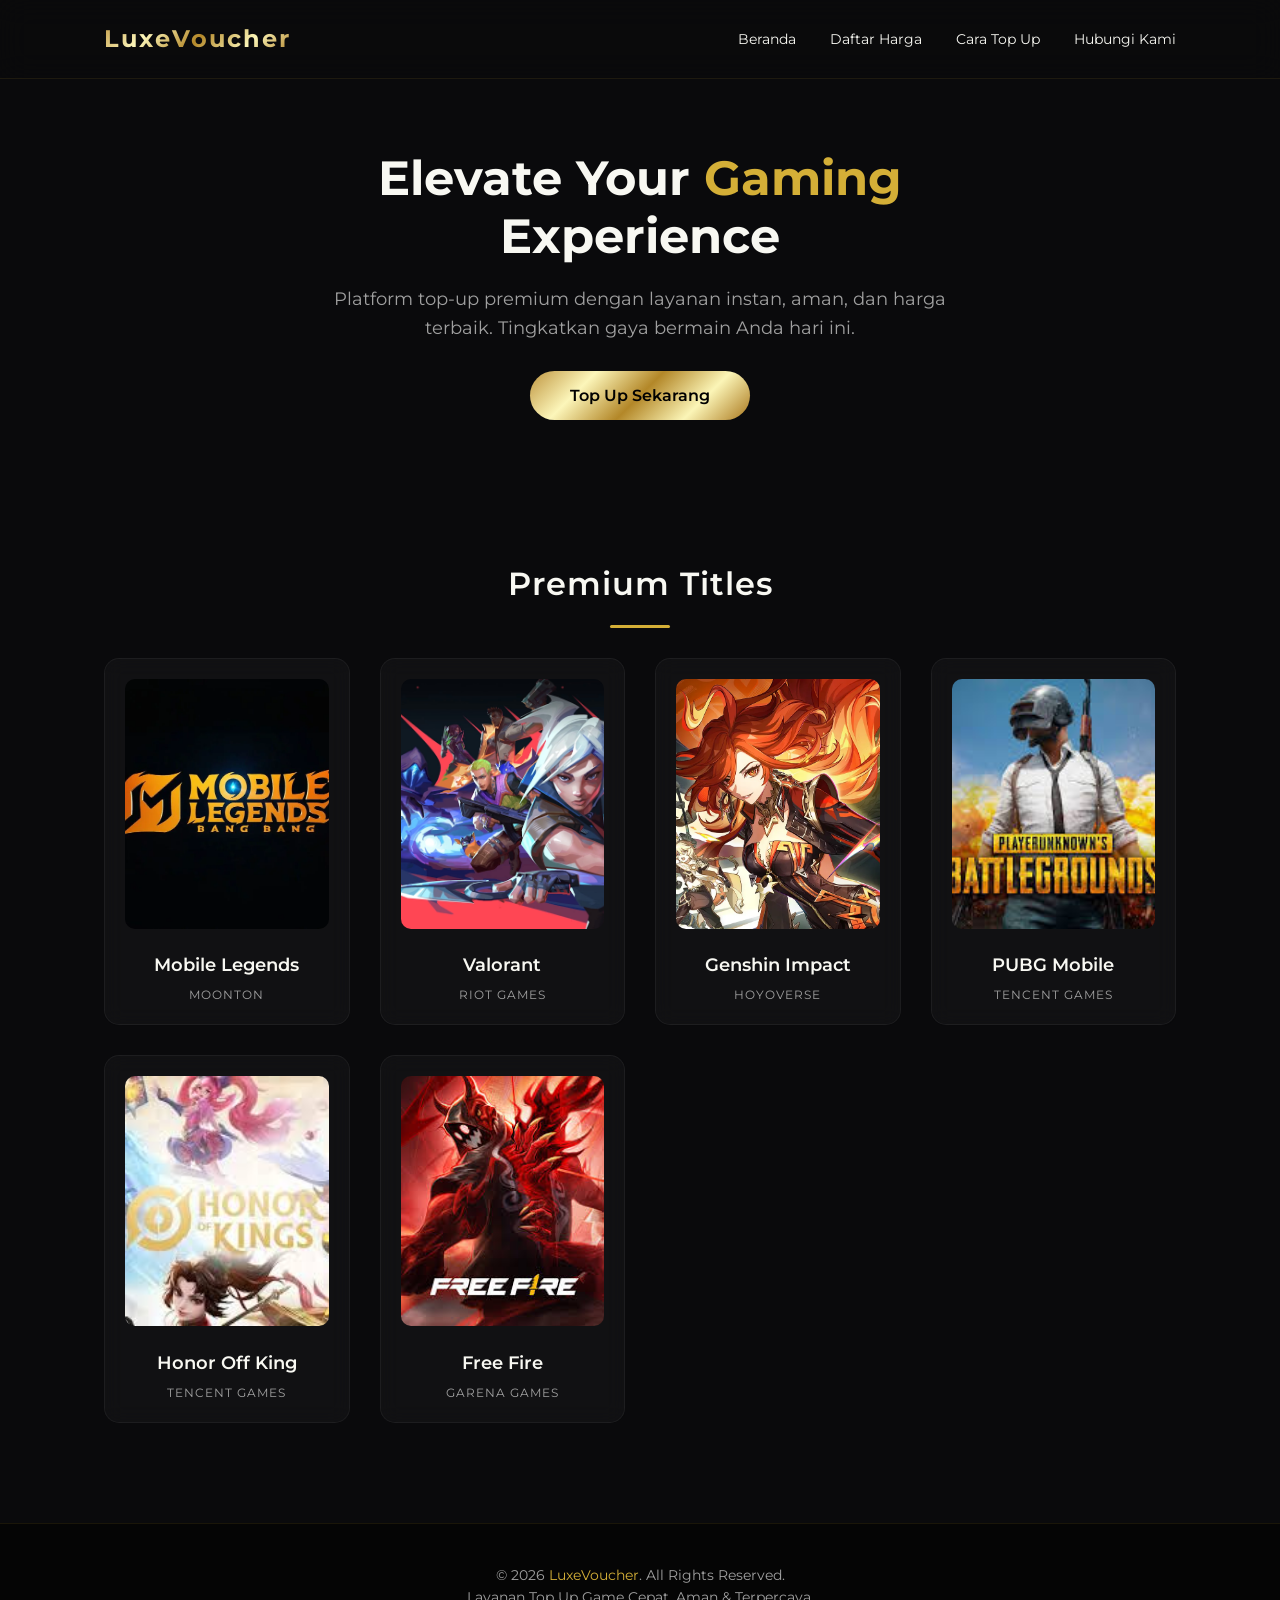
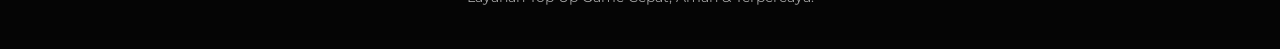
<file: index.html>
<!DOCTYPE html>
<html lang="id">
<head>
    <meta charset="UTF-8">
    <meta name="viewport" content="width=device-width, initial-scale=1.0">
    <title>LuxeVoucher | Premium Game Top Up</title>
    <link href="https://fonts.googleapis.com/css2?family=Montserrat:wght@300;400;600;700&display=swap" rel="stylesheet">
    <style>
        /* CSS Variables untuk Tema Mewah */
        :root {
            --bg-dark: #0a0a0c;
            --bg-card: rgba(255, 255, 255, 0.03);
            --gold-primary: #D4AF37;
            --gold-gradient: linear-gradient(135deg, #BF953F, #FCF6BA, #B38728, #FBF5B7, #AA771C);
            --text-light: #f8f8f2;
            --text-muted: #a0a0a0;
        }

        * {
            margin: 0;
            padding: 0;
            box-sizing: border-box;
            font-family: 'Montserrat', sans-serif;
        }

        body {
            background-color: var(--bg-dark);
            color: var(--text-light);
            line-height: 1.6;
            overflow-x: hidden;
        }

        /* Navbar Elegan */
        header {
            background: rgba(10, 10, 12, 0.8);
            backdrop-filter: blur(15px);
            position: fixed;
            width: 100%;
            top: 0;
            z-index: 1000;
            border-bottom: 1px solid rgba(212, 175, 55, 0.1);
        }

        .navbar {
            display: flex;
            justify-content: space-between;
            align-items: center;
            padding: 20px 5%;
            max-width: 1200px;
            margin: auto;
        }

        .logo {
            font-size: 24px;
            font-weight: 700;
            background: var(--gold-gradient);
            -webkit-background-clip: text;
            -webkit-text-fill-color: transparent;
            text-decoration: none;
            letter-spacing: 2px;
        }

        .nav-links a {
            color: var(--text-light);
            text-decoration: none;
            margin-left: 30px;
            font-size: 14px;
            font-weight: 400;
            transition: color 0.3s;
        }

        .nav-links a:hover {
            color: var(--gold-primary);
        }

        /* Hero Section */
        .hero {
            padding: 150px 5% 100px;
            text-align: center;
            max-width: 800px;
            margin: auto;
        }

        .hero h1 {
            font-size: 48px;
            font-weight: 700;
            margin-bottom: 20px;
            line-height: 1.2;
        }

        .hero h1 span {
            color: var(--gold-primary);
        }

        .hero p {
            color: var(--text-muted);
            font-size: 18px;
            margin-bottom: 40px;
        }

        .btn-gold {
            background: var(--gold-gradient);
            color: #000;
            padding: 15px 40px;
            border: none;
            border-radius: 30px;
            font-size: 16px;
            font-weight: 600;
            cursor: pointer;
            text-decoration: none;
            transition: transform 0.3s, box-shadow 0.3s;
        }

        .btn-gold:hover {
            transform: translateY(-3px);
            box-shadow: 0 10px 20px rgba(212, 175, 55, 0.2);
        }

        /* Section Title */
        .section-title {
            text-align: center;
            font-size: 32px;
            margin: 50px 0 30px;
            font-weight: 600;
            letter-spacing: 1px;
        }

        .section-title::after {
            content: '';
            display: block;
            width: 60px;
            height: 3px;
            background: var(--gold-primary);
            margin: 15px auto 0;
            border-radius: 2px;
        }

        /* Game Grid (Glassmorphism) */
        .game-grid {
            display: grid;
            grid-template-columns: repeat(auto-fit, minmax(200px, 1fr));
            gap: 30px;
            padding: 0 5%;
            max-width: 1200px;
            margin: 0 auto 100px;
        }

        .game-card {
            background: var(--bg-card);
            border: 1px solid rgba(255, 255, 255, 0.05);
            border-radius: 15px;
            padding: 20px;
            text-align: center;
            transition: all 0.4s ease;
            backdrop-filter: blur(10px);
            cursor: pointer;
        }

        .game-card:hover {
            border-color: rgba(212, 175, 55, 0.5);
            transform: translateY(-10px);
            box-shadow: 0 15px 30px rgba(0, 0, 0, 0.5);
        }

        .game-img {
            width: 100%;
            height: 250px;
            border-radius: 10px;
            object-fit: cover;
            margin-bottom: 15px;
            background-color: #1a1a24; /* Placeholder color */
        }

        .game-title {
            font-size: 18px;
            font-weight: 600;
            margin-bottom: 5px;
        }

        .game-publisher {
            font-size: 12px;
            color: var(--text-muted);
            text-transform: uppercase;
            letter-spacing: 1px;
        }

        /* Footer */
        footer {
            background: #050505;
            padding: 40px 5%;
            text-align: center;
            border-top: 1px solid rgba(212, 175, 55, 0.1);
            color: var(--text-muted);
            font-size: 14px;
        }

        footer span {
            color: var(--gold-primary);
        }

        /* Responsiveness */
        @media (max-width: 768px) {
            .hero h1 { font-size: 36px; }
            .nav-links { display: none; /* Disembunyikan untuk mobile sementara */ }
        }
    </style>
</head>
<body>

    <header>
        <div class="navbar">
            <a href="#" class="logo">LuxeVoucher</a>
            <div class="nav-links">
                <a href="#">Beranda</a>
                <a href="#">Daftar Harga</a>
                <a href="#">Cara Top Up</a>
                <a href="#">Hubungi Kami</a>
            </div>
        </div>
    </header>

    <section class="hero">
        <h1>Elevate Your <span>Gaming</span> Experience</h1>
        <p>Platform top-up premium dengan layanan instan, aman, dan harga terbaik. Tingkatkan gaya bermain Anda hari ini.</p>
        <a href="#games" class="btn-gold">Top Up Sekarang</a>
    </section>

    <h2 class="section-title" id="games">Premium Titles</h2>
    <div class="game-grid">
        <div class="game-card">
            <img src="mobile legend.webp" alt="Mobile Legends" class="game-img">
            <div class="game-title">Mobile Legends</div>
            <div class="game-publisher">Moonton</div>
        </div>
        
        <div class="game-card">
            <img src="Valorant.jpg" alt="Valorant" class="game-img">
            <div class="game-title">Valorant</div>
            <div class="game-publisher">Riot Games</div>
        </div>

        <div class="game-card">
            <img src="Genshin Impact.webp" alt="Genshin Impact" class="game-img">
            <div class="game-title">Genshin Impact</div>
            <div class="game-publisher">HoYoverse</div>
        </div>

        <div class="game-card">
            <img src="Pubg Mobile.jpg" alt="PUBG Mobile" class="game-img">
            <div class="game-title">PUBG Mobile</div>
            <div class="game-publisher">Tencent Games</div>
        </div>

        <div class="game-card">
            <img src="Honor Of king.jpg" alt="Honor Off King" class="game-img">     
            <div class="game-title">Honor Off King</div>
            <div class="game-publisher">Tencent Games</div>
        </div>

        <div class="game-card">
            <img src="Free Fire.jpg" alt="Free Fire" class="game-img">
            <div class="game-title">Free Fire</div>
            <div class="game-publisher">Garena Games</div>
        </div>

        
    </div>

    <footer>
        <p>&copy; 2026 <span>LuxeVoucher</span>. All Rights Reserved.</p>
        <p>Layanan Top Up Game Cepat, Aman & Terpercaya.</p>
    </footer>

</body>
</html>
</file>
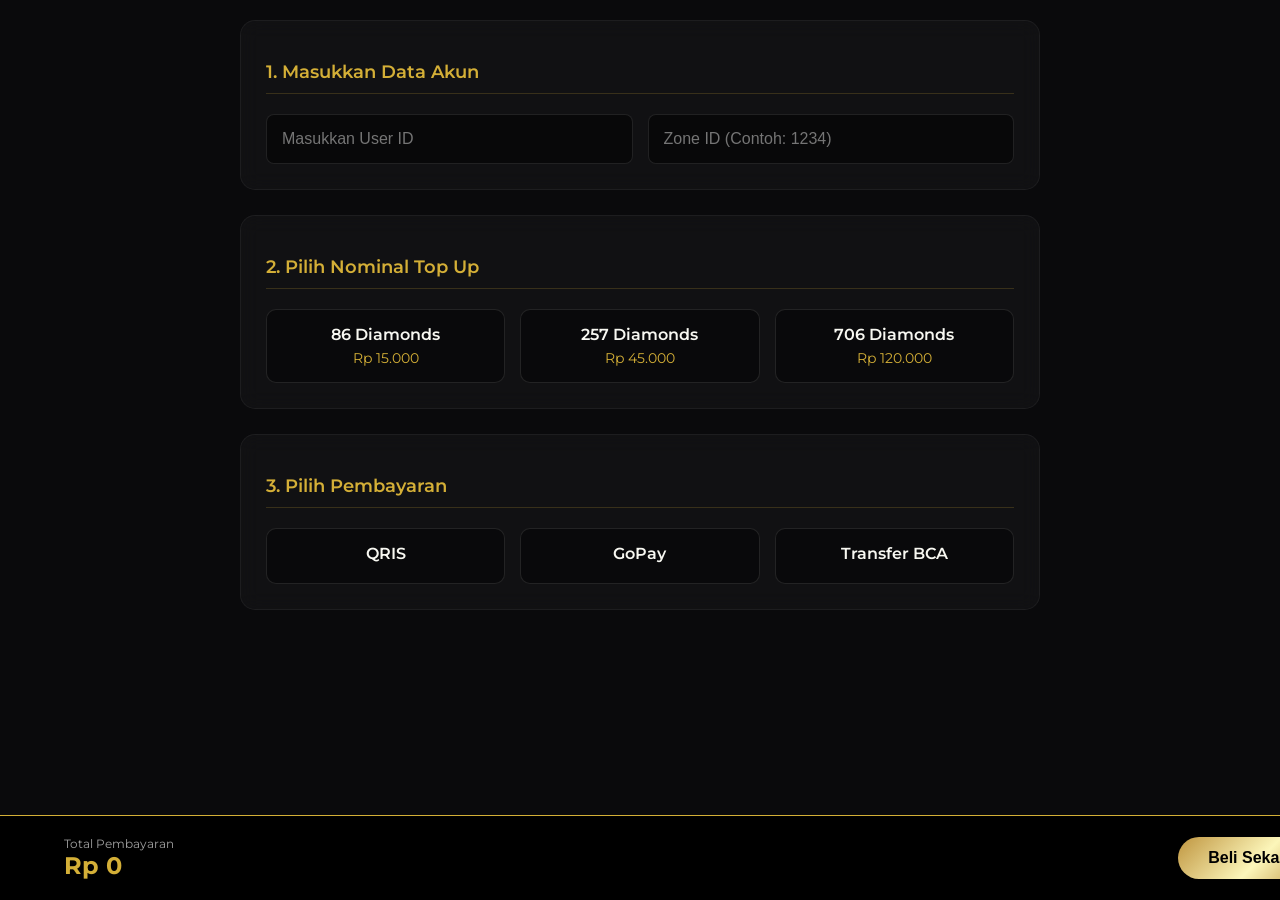
<file: order.html>
<!DOCTYPE html>
<html lang="id">
<head>
    <meta charset="UTF-8">
    <meta name="viewport" content="width=device-width, initial-scale=1.0">
    <title>Pemesanan | LuxeVoucher</title>
    <link href="https://fonts.googleapis.com/css2?family=Montserrat:wght@400;600;700&display=swap" rel="stylesheet">
    <link rel="stylesheet" href="style.css"> </head>
<body>

    <div class="container">
        
        <div class="section-card">
            <h2 class="section-title">1. Masukkan Data Akun</h2>
            <div class="input-group">
                <input type="text" id="user-id" placeholder="Masukkan User ID">
                <input type="text" id="zone-id" placeholder="Zone ID (Contoh: 1234)">
            </div>
        </div>

        <div class="section-card">
            <h2 class="section-title">2. Pilih Nominal Top Up</h2>
            <div class="grid-options">
                <div class="option-card diamond-card" data-price="15000">
                    <div class="item-name">86 Diamonds</div>
                    <div class="item-price">Rp 15.000</div>
                </div>
                <div class="option-card diamond-card" data-price="45000">
                    <div class="item-name">257 Diamonds</div>
                    <div class="item-price">Rp 45.000</div>
                </div>
                <div class="option-card diamond-card" data-price="120000">
                    <div class="item-name">706 Diamonds</div>
                    <div class="item-price">Rp 120.000</div>
                </div>
            </div>
        </div>

        <div class="section-card">
            <h2 class="section-title">3. Pilih Pembayaran</h2>
            <div class="grid-options">
                <div class="option-card payment-card" data-method="Qris">
                    <div class="item-name">QRIS</div>
                </div>
                <div class="option-card payment-card" data-method="Gopay">
                    <div class="item-name">GoPay</div>
                </div>
                <div class="option-card payment-card" data-method="BCA">
                    <div class="item-name">Transfer BCA</div>
                </div>
            </div>
        </div>

    </div>

    <div class="checkout-footer">
        <div>
            <div style="font-size: 12px; color: #a0a0a0;">Total Pembayaran</div>
            <div class="total-price" id="total-price">Rp 0</div>
        </div>
        <button class="btn-buy" id="btn-buy">Beli Sekarang</button>
    </div>

    <script src="script.js"></script> </body>
</html>
</file>
<file: style.css>
/* style.css */
:root {
    --bg-dark: #0a0a0c;
    --bg-card: rgba(255, 255, 255, 0.03);
    --gold-primary: #D4AF37;
    --text-light: #f8f8f2;
    --text-muted: #a0a0a0;
}

body {
    background-color: var(--bg-dark);
    color: var(--text-light);
    font-family: 'Montserrat', sans-serif;
    margin: 0;
    padding: 20px;
}

.container {
    max-width: 800px;
    margin: 0 auto;
}

/* Card Section Umum */
.section-card {
    background: var(--bg-card);
    border: 1px solid rgba(255, 255, 255, 0.05);
    border-radius: 15px;
    padding: 25px;
    margin-bottom: 25px;
    backdrop-filter: blur(10px);
}

.section-title {
    font-size: 18px;
    font-weight: 600;
    margin-bottom: 20px;
    color: var(--gold-primary);
    border-bottom: 1px solid rgba(212, 175, 55, 0.2);
    padding-bottom: 10px;
}

/* Input Form */
.input-group {
    display: flex;
    gap: 15px;
}

input[type="text"] {
    width: 100%;
    padding: 15px;
    background: rgba(0, 0, 0, 0.5);
    border: 1px solid rgba(255, 255, 255, 0.1);
    border-radius: 8px;
    color: var(--text-light);
    font-size: 16px;
    outline: none;
    transition: border 0.3s;
}

input[type="text"]:focus {
    border-color: var(--gold-primary);
}

/* Grid Pilihan (Diamond & Pembayaran) */
.grid-options {
    display: grid;
    grid-template-columns: repeat(auto-fit, minmax(150px, 1fr));
    gap: 15px;
}

.option-card {
    background: rgba(0, 0, 0, 0.4);
    border: 1px solid rgba(255, 255, 255, 0.1);
    border-radius: 10px;
    padding: 15px;
    text-align: center;
    cursor: pointer;
    transition: all 0.3s ease;
}

.option-card:hover {
    border-color: rgba(212, 175, 55, 0.5);
}

/* State Aktif (Saat Dipilih) */
.option-card.active {
    background: rgba(212, 175, 55, 0.1);
    border-color: var(--gold-primary);
    box-shadow: 0 0 15px rgba(212, 175, 55, 0.2);
}

.item-name {
    font-size: 16px;
    font-weight: 600;
    margin-bottom: 5px;
}

.item-price {
    font-size: 14px;
    color: var(--gold-primary);
}

/* Footer Total Harga */
.checkout-footer {
    position: fixed;
    bottom: 0;
    left: 0;
    width: 100%;
    background: #000;
    padding: 20px 5%;
    display: flex;
    justify-content: space-between;
    align-items: center;
    border-top: 1px solid var(--gold-primary);
    z-index: 100;
}

.total-price {
    font-size: 24px;
    font-weight: 700;
    color: var(--gold-primary);
}

.btn-buy {
    background: linear-gradient(135deg, #BF953F, #FCF6BA, #AA771C);
    color: #000;
    padding: 12px 30px;
    border: none;
    border-radius: 30px;
    font-size: 16px;
    font-weight: 700;
    cursor: pointer;
    transition: transform 0.2s;
}

.btn-buy:active {
    transform: scale(0.95);
}
</file>
